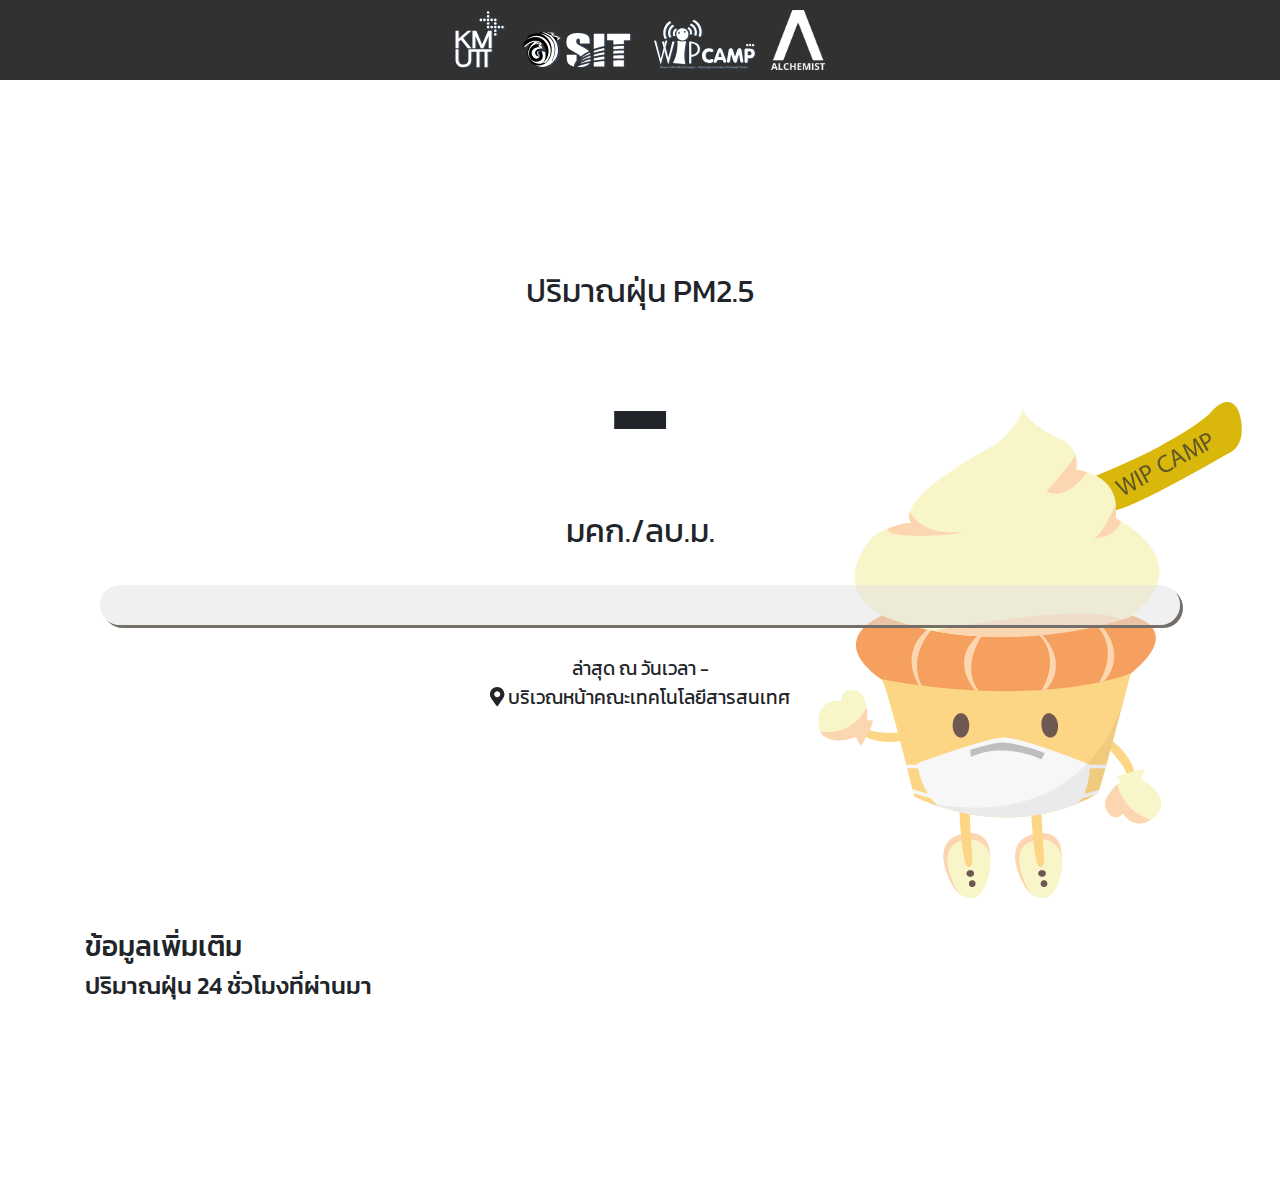
<file: frontend/index.html>
<!DOCTYPE html>
<html>
<head>
  <!-- Global site tag (gtag.js) - Google Analytics -->
  <script async src="https://www.googletagmanager.com/gtag/js?id=UA-82920412-6"></script>
  <script>
      window.dataLayer = window.dataLayer || [];
      function gtag() {
          dataLayer.push(arguments);
      }
      gtag('js', new Date());
      gtag('config', 'UA-82920412-6');
  </script>

  <meta charset="utf-8" />
  <meta http-equiv="X-UA-Compatible" content="IE=edge">
  <meta name="viewport" content="width=device-width, initial-scale=1">
  <meta property="og:image" content="https://smog.itbangmod.in.th/img/icon-512.png" />
  <title>SMOG by Alchemist</title>
  <link rel="manifest" href="manifest.json">
  <link rel="shortcut icon" type="image/png" href="img/icon-192.png"/>
  <link rel="apple-touch-icon" href="img/icon-512.png">
  <link href="https://fonts.googleapis.com/css?family=Kanit" rel="stylesheet">
  <link rel="stylesheet" type="text/css" media="screen" href="css/bootstrap.min.css" />
  <link rel="stylesheet" type="text/css" media="screen" href="css/custom.css" />
  <script defer src="js/fa/all.min.js"></script>
</head>
<body>
  <div class="header">
    <a href="https://www.facebook.com/wipcamp" target="_blank">
      <img src="img/logo.svg"/>
    </a>
    <a href="https://alchemist.itbangmod.in.th" target="_blank">
      <img src="img/alchemist.png" style="margin-left: 14px;"/>
    </a>
  </div>
  <div id="first-section">
    <div class="detail">
      <div>ปริมาณฝุ่น PM2.5</div>
      <div id="pm25" class="quantity">-</div>
      <div>มคก./ลบ.ม.</div>
      <hr class="d-lg-none"/>
      <div class="row no-gutters message-section">
        <div class="col-4 col-sm-4 message-text">
          <span id="message"></span>
        </div>
        <div class="col-8 col-sm-8 recommend-text">
          <span id="recommend"></span>
        </div>
      </div>
      <div class="last-update">
        ล่าสุด ณ วันเวลา <span id="lastUpdate">-</span>
        <div>
          <i class="fas fa-map-marker-alt"></i> บริเวณหน้าคณะเทคโนโลยีสารสนเทศ
        </div>
      </div>
    </div>
  </div>
  <div id="second-section">
    <div class="container">
      <div class="h3">
        ข้อมูลเพิ่มเติม
      </div>
      <div>
        <div class="h4">ปริมาณฝุ่น 24 ชั่วโมงที่ผ่านมา</div>
        <canvas id="last24HoursChart"></canvas>
      </div>
    </div>
  </div>
  <script src="js/jquery-3.3.1.slim.min.js"></script>
  <script src="js/popper.min.js"></script>
  <script src="js/bootstrap.min.js"></script>
  <script src="js/moment.js"></script>
  <script src="js/Chart.bundle.min.js"></script>
  <script src="js/smog.js"></script>
</body>
</html>
</file>
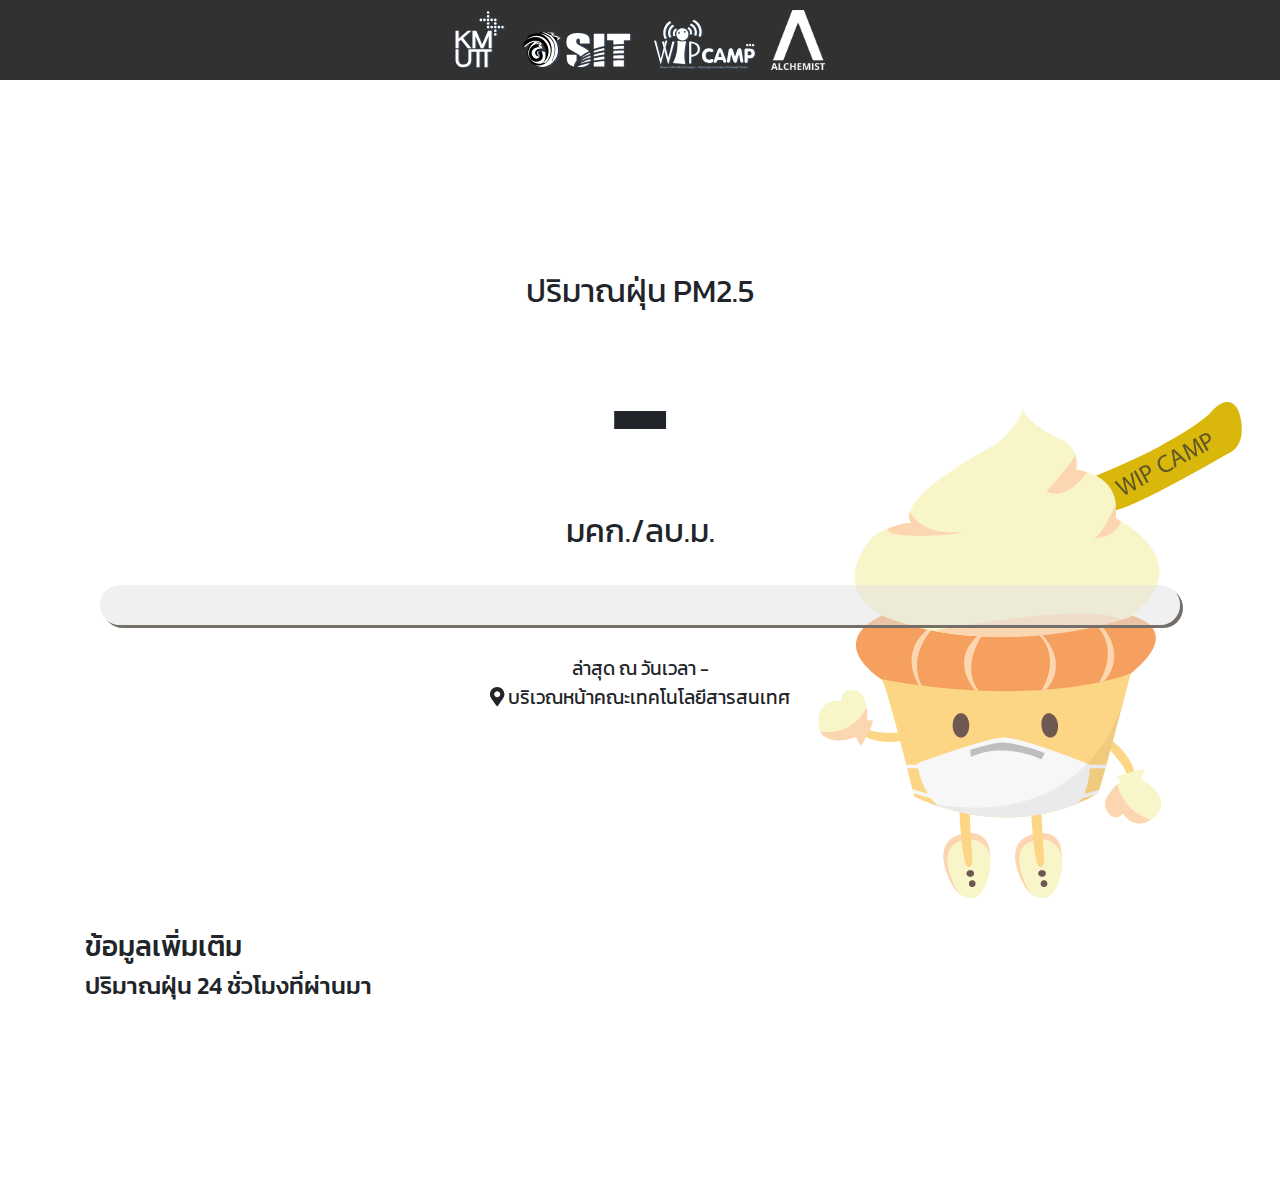
<file: frontend/dev.html>
<!DOCTYPE html>
<html>
<head>
  <!-- Global site tag (gtag.js) - Google Analytics -->
  <script async src="https://www.googletagmanager.com/gtag/js?id=UA-82920412-6"></script>
  <script>
      window.dataLayer = window.dataLayer || [];
      function gtag() {
          dataLayer.push(arguments);
      }
      gtag('js', new Date());
      gtag('config', 'UA-82920412-6');
  </script>

  <meta charset="utf-8" />
  <meta http-equiv="X-UA-Compatible" content="IE=edge">
  <meta name="viewport" content="width=device-width, initial-scale=1">
  <meta property="og:image" content="https://smog.itbangmod.in.th/img/icon-512.png" />
  <title>SMOG by Alchemist</title>
  <link rel="manifest" href="manifest.json">
  <link rel="shortcut icon" type="image/png" href="img/icon-192.png"/>
  <link href="https://fonts.googleapis.com/css?family=Kanit" rel="stylesheet">
  <link rel="stylesheet" type="text/css" media="screen" href="css/bootstrap.min.css" />
  <link rel="stylesheet" type="text/css" media="screen" href="css/custom.css" />
  <script defer src="js/fa/all.min.js"></script>
</head>
<body>
  <div class="header">
    <a href="https://www.facebook.com/wipcamp" target="_blank">
      <img src="img/logo.svg"/>
    </a>
    <a href="https://alchemist.itbangmod.in.th" target="_blank">
      <img src="img/alchemist.png" style="margin-left: 14px;"/>
    </a>
  </div>
  <div id="first-section">
    <div class="detail">
      <div>ปริมาณฝุ่น PM2.5</div>
      <div id="pm25" class="quantity">-</div>
      <div>มคก./ลบ.ม.</div>
      <hr class="d-lg-none"/>
      <div class="row no-gutters message-section">
        <div class="col-4 col-sm-4 message-text">
          <span id="message"></span>
        </div>
        <div class="col-8 col-sm-8 recommend-text">
          <span id="recommend"></span>
        </div>
      </div>
      <div class="last-update">
        ล่าสุด ณ วันเวลา <span id="lastUpdate">-</span>
        <div>
          <i class="fas fa-map-marker-alt"></i> บริเวณหน้าคณะเทคโนโลยีสารสนเทศ
        </div>
      </div>
    </div>
  </div>
  <div id="second-section">
    <div class="container">
      <div class="h3">
        ข้อมูลเพิ่มเติม
      </div>
      <div>
        <div class="h4">ปริมาณฝุ่น 24 ชั่วโมงที่ผ่านมา</div>
        <canvas id="last24HoursChart"></canvas>
      </div>
    </div>
  </div>
  <script src="js/jquery-3.3.1.slim.min.js"></script>
  <script src="js/popper.min.js"></script>
  <script src="js/bootstrap.min.js"></script>
  <script src="js/moment.js"></script>
  <script src="js/Chart.bundle.min.js"></script>
  <script src="js/smog.js"></script>
</body>
</html>
</file>
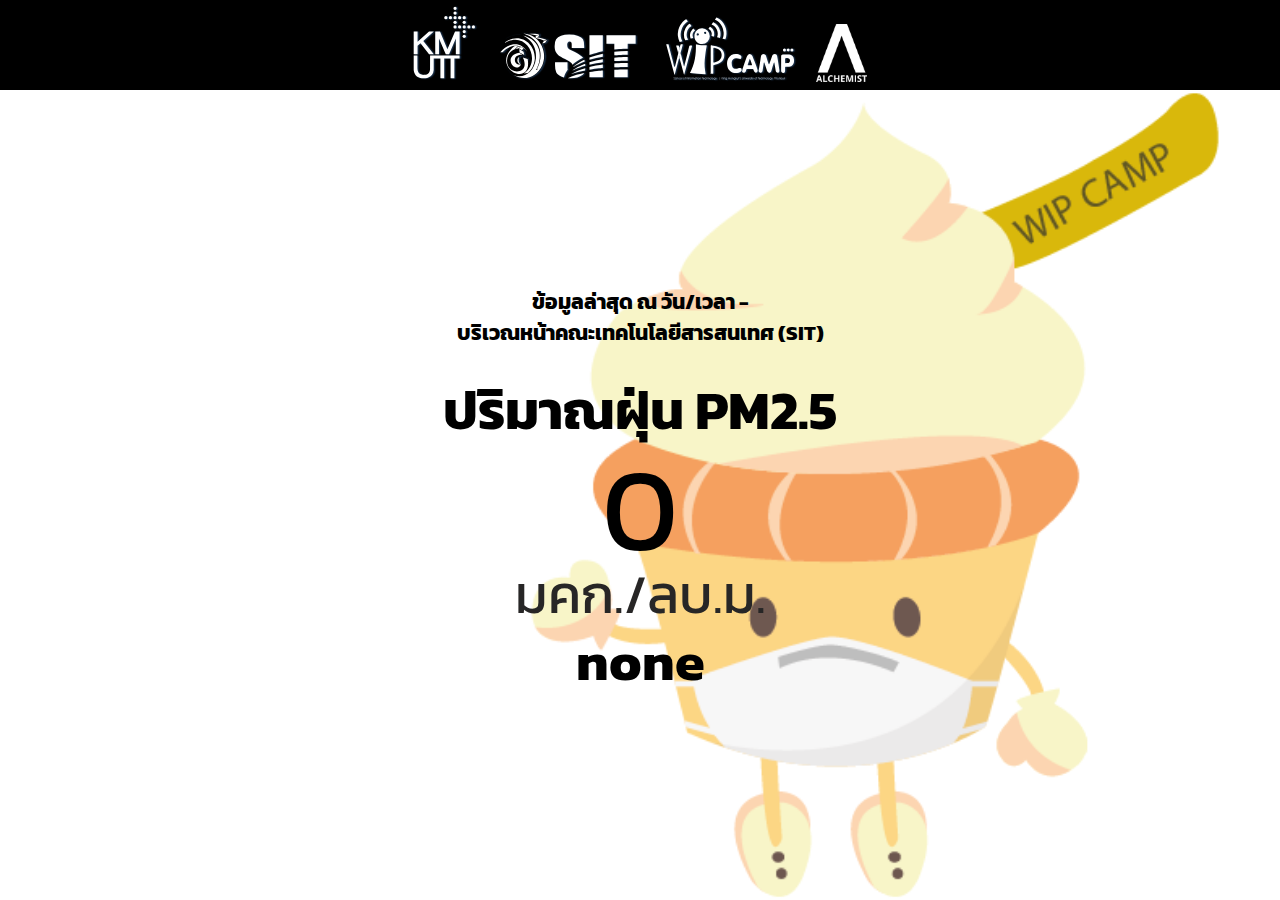
<file: frontend/old.html>
<!DOCTYPE html>
<html lang="en">
<head>
    <!-- Global site tag (gtag.js) - Google Analytics -->
    <script async src="https://www.googletagmanager.com/gtag/js?id=UA-82920412-6"></script>
    <script>
        window.dataLayer = window.dataLayer || [];
        function gtag() {
            dataLayer.push(arguments);
        }
        gtag('js', new Date());
        gtag('config', 'UA-82920412-6');
    </script>

    <meta charset="UTF-8">
    <meta name="viewport" content="width=device-width, initial-scale=1.0">
    <meta http-equiv="X-UA-Compatible" content="ie=edge">
    <link rel="manifest" href="manifest.json">
    <title>SMOG by Alchemist</title>
    <link rel="shortcut icon" type="image/png" href="icon-192.png"/>
    <meta property="og:image" content="https://smog.itbangmod.in.th/icon-512.png" />
    <link href="https://fonts.googleapis.com/css?family=Kanit" rel="stylesheet">
</head>
<style>
html {
    height: 100%;
}
body {
    margin: 0;
    height: 100%;
    font-size: 18px;
    font-family: 'Kanit', sans-serif;

    display: flex;
    flex-direction: column;
    justify-content: normal;
}
.container {
    display: flex;
    justify-content: center;
    align-items: center;
    text-align: center;
    width: 100%;
    height: 100%;
    background-image: url('./wippo-mask.png');
    background-size: contain;
    background-position: right;
    background-repeat: no-repeat;
    flex-direction: column;
}
.row {
    padding: 0 15px;
}
.information {
    width: 100%;
}
#aqi, #pm25 {
    line-height: 1;
    font-size: 6.5em;
}
.information b {
    font-size: 3em;
}
#message {
    font-size: 3em;
    margin: 0;
}
.logo-container {
    line-height: 1;
    text-align: center;
    width: 100%;
    background: black;
    padding: 0.3em 0;
}
.logo-container h3 {
    color: #fff;
}
.logo-group {
    width: 30%;
}
.alchemist {
    width: 4%;
    margin-left: 15px;
}
#recommend {
    line-height: 1.3em;
}
.indexNumber {
    line-height: 1;
    font-size: 3em;
    color: #272626;
}

@media (min-width:1440px) {
    #pm25 {
        font-size: 10em;
    }
    .information b {
        font-size: 4em;
    }
    #recommend {
        font-size: 1.3em;
    }
    #message {
        font-size: 3em;
    }
    .logo-container h3 {
        font-size: 0.8em;
    }
    h3 {
        padding: 0 10px;
        font-size: 2em;
    }
}
@media (max-width: 575.98px) {
    .container {
        min-height: 100%;
        justify-content: normal;
    }
    .row {
        line-height: 1;
    }
    .alchemist {
        width: 1.3em;
        margin-left: 5px;
    }
    .logo-group {
        width: 40%;
    }
    #pm25 {
        font-size: 4em;
    }
    .information {
        padding: 1em 0;
        background: rgba(255, 255, 255, 0.5);
        height: 100%;
    }
    .information b {
        font-size: 1em;
    }
    #recommend {
        font-size: 0.5em;
    }
    #message {
        font-size: 2em;
    }
    .logo-container h3 {
        font-size: 0.8em;
    }
    h3 {
        padding: 0 10px;
    }
    .indexNumber {
        font-size: 1.2em;
    }
}

@media (min-width: 576px) and (max-width: 1199.98px) {
    .container {
        min-height: 100%;
        background-size: initial;
        background-position: right;
    }
}

@media (min-width: 1200px) and (max-width: 4095.98px) {

}

@media (min-width: 4096px) {
    #pm25 {
        font-size: 14em;
    }
    .information {
        font-size: 1.2em;
    }
    .information b {
        font-size: 7em;
    }
    #recommend {
        font-size: 1.8em;
    }
    #message {
        font-size: 5em;
    }
    .logo-container h3 {
        font-size: 0.8em;
    }
    h3 {
        font-size: 4em;
    }
}

/* THIS IS FOR VERTICAL 4K SCREEN */
@media (min-width: 2160px) and (min-height: 4096px) {
    .logo-container {
        padding-top: 50px;
        height: 13%;
    }
    .logo-group {
        width: 80%;
    }
    .alchemist {
        width: 10%;
        margin-left: 50px;
    }
    .container {
        background-image: url('./wippo-mask.png');
        background-size: cover;
        background-position: left;
    }
    #pm25 {
        font-size: 40em;
    }
    .information b {
        font-size: 10em;
    }
    #recommend {
        margin-top: 100px;
        font-size: 5em;
        line-height: 1.2em;
    }
    #message {
        font-size: 8em;
    }
    .logo-container h3 {
        font-size: 0.8em;
    }
    h3 {
        padding: 0 10px;
        font-size: 6em;
    }
    .indexNumber {
        font-size: 6em;
    }
}
</style>
<body>
    <div class="logo-container">
        <img class="logo-group" src="logo.svg" alt="">
        <a href="http://alchemist.itbangmod.in.th/" target="_blank">
            <img class="alchemist" src="alchemist.png" alt="">
        </a>
    </div>
    <div id="main" class="container">
        <div class="information">
            <h3>
                ข้อมูลล่าสุด ณ วัน/เวลา <span id='time'>-</span> <br/> บริเวณหน้าคณะเทคโนโลยีสารสนเทศ (SIT)
            </h3>
            <div class="row">
                <b>ปริมาณฝุ่น PM2.5 </b>
            </div>
            <div class="row">
                <span id="pm25">0</span>
            </div>
            <div>
                <span class="indexNumber">มคก./ลบ.ม.</span>
            </div>
            <h1 id="message">none</h1>
            <h1>
                <div class="row"><div id='recommend'></div></div>
            </h1>
        </div>
    </div>
</body>
<script>
var MILISECOND = 25000;
var information = {
    good: { message: 'อากาศดีมากๆ', color: '#56c9f4', recommend: 'คุณภาพอากาศดีมาก เหมาะสำหรับการทำกิจกรรมกลางแจ้งและท่องเที่ยว'},
    fine: { message: 'อากาศดี', color: '#7bc550', recommend: 'คุณภาพอากาศดี สามารถทำกิจกรรมกลางแจ้งได้ตามปกติ'},
    normal: { message: 'อากาศปกติ', color: '#fff76c', recommend: 'หากมีอาการไอ จาม ควรลดการทำกิจกรรมกลางแจ้ง'},
    worse: { message: 'เริ่มมีผลกระทบต่อสุขภาพ', color: '#f79738', recommend: 'ควรเฝ้าระวังสุขภาพและลดการทำกิจกรรมกลางแจ้ง ควรใส่อุปกรณ์ป้องกันตนเองหากจำเป็น'},
    dangerous: { message: 'อันตรายและมีผลต่อสุขภาพ', color: '#ea283c', recommend: 'หลีกเลี่ยงกิจกรรมกลางแจ้งทุกชนิด!'},
};

var informationPM25 = {
    good: { message: '', color: '#56c9f4', recommend: ''},
    fine: { message: '', color: '#7bc550', recommend: ''},
    normal: { message: '', color: '#fff76c', recommend: '\"หากมีอาการไอ จาม ควรลดการทำกิจกรรมกลางแจ้ง\"'},
    worse: { message: 'เริ่มมีผลกระทบต่อสุขภาพ', color: '#f79738', recommend: '\"ควรเฝ้าระวังสุขภาพและลดการทำกิจกรรมกลางแจ้ง ควรใส่อุปกรณ์ป้องกันตนเองหากจำเป็น\"'},
    dangerous: { message: 'อันตรายและมีผลต่อสุขภาพ', color: '#ea283c', recommend: '\"หลีกเลี่ยงกิจกรรมกลางแจ้งทุกชนิด!\"'},
};

var restart = function() {
    var second = 10;
    var time = second * MILISECOND;
    setTimeout(function() {
        window.location.reload();
    }, time);
};

var calcuateConcentration = function(pm25) {
    return Math.floor(10 * pm25) / 10;
}

var linear = function(aHigh, aLow, conHigh, conLow, con) {
    var conc = parseFloat(con);
    var aqi = (((aHigh - aLow) / (conHigh - conLow)) * (conc - conLow)) + aLow;
    var linear = Math.round(aqi);
    return linear;
}

var calcuateEquation = function(concentration) {
    switch (true) {
        case concentration <= 12.0: return linear(50, 0, 12, 0, concentration);
        case concentration <= 35.4: return linear(100, 51, 35.4, 12.1, concentration);
        case concentration <= 55.4: return linear(150, 101, 55.4, 35.5, concentration);
        case concentration <= 150.4: return linear(200, 151, 150.4, 55.5, concentration);
        case concentration <= 250.4: return linear(300, 201, 250.4, 150.5, concentration);
        default: return linear(500, 301, 500.4, 250.5, concentration);
    }
}

var checkLevel = function(aqi) {
    switch (true) {
        case (aqi <= 25): return information.good;
        case (aqi <= 50): return information.fine;
        case (aqi <= 100): return information.normal;
        case (aqi <= 200): return information.worse;
        default: return information.dangerous;
    }
}

var checkPM25 = function(pm25) {
    switch (true) {
        case (pm25 <= 25): return informationPM25.good;
        case (pm25 <= 37): return informationPM25.fine;
        case (pm25 <= 50): return informationPM25.normal;
        case (pm25 <= 90): return informationPM25.worse;
        default: return informationPM25.dangerous;
    }
}

fetch('https://secure.chakree.me/airq/')
  .then(function(response) {
    return response.json();
  })
  .then(function(json) {
      var pm25 = json && +json.pm25;
    //   var concentration = calcuateConcentration(pm25);
    //   var aqi = calcuateEquation(concentration);
    //   var level = checkLevel(aqi);
      var level = checkPM25(pm25);    
      var main = document.getElementById('main');
      var number = document.getElementById('pm25');
      var aqiElement = document.getElementById('aqi');
      var message = document.getElementById('message');
      var recommend = document.getElementById('recommend');
      var time = document.getElementById('time');
      number.innerText = pm25;
      message.innerText = level.message;
      recommend.innerText = level.recommend;
      time.innerText = json.last_updated;
      document.getElementsByTagName('body')[0].style.backgroundColor = level.color;
      restart();
  });
</script>
</html>
</file>
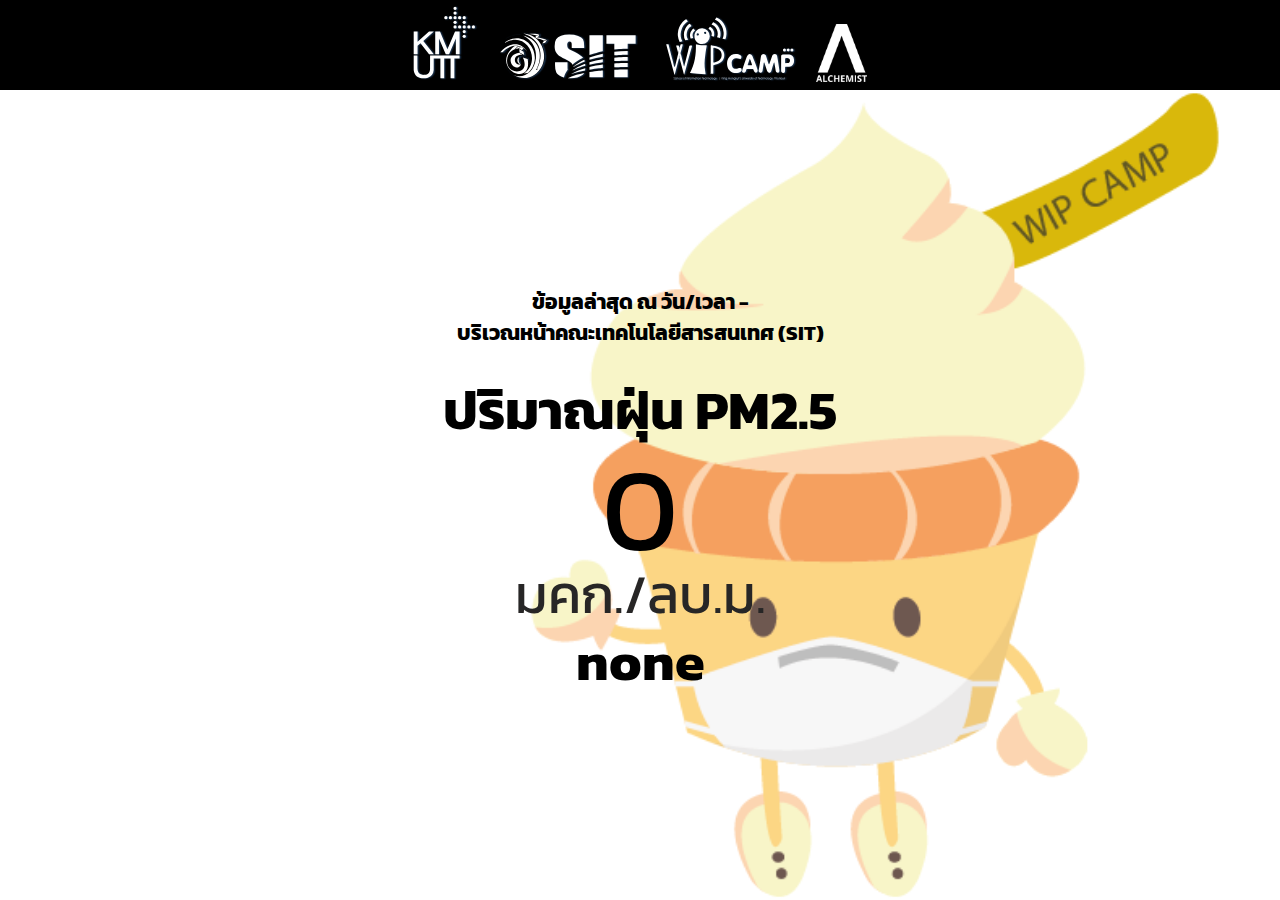
<file: frontend/screen.html>
<!DOCTYPE html>
<html lang="en">
<head>
    <!-- Global site tag (gtag.js) - Google Analytics -->
    <script async src="https://www.googletagmanager.com/gtag/js?id=UA-82920412-6"></script>
    <script>
        window.dataLayer = window.dataLayer || [];
        function gtag() {
            dataLayer.push(arguments);
        }
        gtag('js', new Date());
        gtag('config', 'UA-82920412-6');
    </script>

    <meta charset="UTF-8">
    <meta name="viewport" content="width=device-width, initial-scale=1.0">
    <meta http-equiv="X-UA-Compatible" content="ie=edge">
    <link rel="manifest" href="manifest.json">
    <title>SMOG by Alchemist</title>
    <link rel="shortcut icon" type="image/png" href="icon-192.png"/>
    <meta property="og:image" content="https://smog.itbangmod.in.th/icon-512.png" />
    <link href="https://fonts.googleapis.com/css?family=Kanit" rel="stylesheet">
</head>
<style>
html {
    height: 100%;
}
body {
    margin: 0;
    height: 100%;
    font-size: 18px;
    font-family: 'Kanit', sans-serif;

    display: flex;
    flex-direction: column;
    justify-content: normal;
}
.container {
    display: flex;
    justify-content: center;
    align-items: center;
    text-align: center;
    width: 100%;
    height: 100%;
    background-image: url('./wippo-mask.png');
    background-size: contain;
    background-position: right;
    background-repeat: no-repeat;
    flex-direction: column;
}
.row {
    padding: 0 15px;
}
.information {
    width: 100%;
}
#aqi, #pm25 {
    line-height: 1;
    font-size: 6.5em;
}
.information b {
    font-size: 3em;
}
#message {
    font-size: 3em;
    margin: 0;
}
.logo-container {
    line-height: 1;
    text-align: center;
    width: 100%;
    background: black;
    padding: 0.3em 0;
}
.logo-container h3 {
    color: #fff;
}
.logo-group {
    width: 30%;
}
.alchemist {
    width: 4%;
    margin-left: 15px;
}
#recommend {
    line-height: 1.3em;
}
.indexNumber {
    line-height: 1;
    font-size: 3em;
    color: #272626;
}

@media (min-width:1440px) {
    #pm25 {
        font-size: 10em;
    }
    .information b {
        font-size: 4em;
    }
    #recommend {
        font-size: 1.3em;
    }
    #message {
        font-size: 3em;
    }
    .logo-container h3 {
        font-size: 0.8em;
    }
    h3 {
        padding: 0 10px;
        font-size: 2em;
    }
}
@media (max-width: 575.98px) {
    .container {
        min-height: 100%;
        justify-content: normal;
    }
    .row {
        line-height: 1;
    }
    .alchemist {
        width: 1.3em;
        margin-left: 5px;
    }
    .logo-group {
        width: 40%;
    }
    #pm25 {
        font-size: 4em;
    }
    .information {
        padding: 1em 0;
        background: rgba(255, 255, 255, 0.5);
        height: 100%;
    }
    .information b {
        font-size: 1em;
    }
    #recommend {
        font-size: 0.5em;
    }
    #message {
        font-size: 2em;
    }
    .logo-container h3 {
        font-size: 0.8em;
    }
    h3 {
        padding: 0 10px;
    }
    .indexNumber {
        font-size: 1.2em;
    }
}

@media (min-width: 576px) and (max-width: 1199.98px) {
    .container {
        min-height: 100%;
        background-size: initial;
        background-position: right;
    }
}

@media (min-width: 1200px) and (max-width: 4095.98px) {

}

@media (min-width: 4096px) {
    #pm25 {
        font-size: 14em;
    }
    .information {
        font-size: 1.2em;
    }
    .information b {
        font-size: 7em;
    }
    #recommend {
        font-size: 1.8em;
    }
    #message {
        font-size: 5em;
    }
    .logo-container h3 {
        font-size: 0.8em;
    }
    h3 {
        font-size: 4em;
    }
}

/* THIS IS FOR VERTICAL 4K SCREEN */
@media (min-width: 2160px) and (min-height: 4096px) {
    .logo-container {
        padding-top: 50px;
        height: 13%;
    }
    .logo-group {
        width: 80%;
    }
    .alchemist {
        width: 10%;
        margin-left: 50px;
    }
    .container {
        background-image: url('./wippo-mask.png');
        background-size: cover;
        background-position: left;
    }
    #pm25 {
        font-size: 40em;
    }
    .information b {
        font-size: 10em;
    }
    #recommend {
        margin-top: 100px;
        font-size: 5em;
        line-height: 1.2em;
    }
    #message {
        font-size: 8em;
    }
    .logo-container h3 {
        font-size: 0.8em;
    }
    h3 {
        padding: 0 10px;
        font-size: 6em;
    }
    .indexNumber {
        font-size: 6em;
    }
}
</style>
<body>
    <div class="logo-container">
        <img class="logo-group" src="logo.svg" alt="">
        <a href="http://alchemist.itbangmod.in.th/" target="_blank">
            <img class="alchemist" src="alchemist.png" alt="">
        </a>
    </div>
    <div id="main" class="container">
        <div class="information">
            <h3>
                ข้อมูลล่าสุด ณ วัน/เวลา <span id='time'>-</span> <br/> บริเวณหน้าคณะเทคโนโลยีสารสนเทศ (SIT)
            </h3>
            <div class="row">
                <b>ปริมาณฝุ่น PM2.5 </b>
            </div>
            <div class="row">
                <span id="pm25">0</span>
            </div>
            <div>
                <span class="indexNumber">มคก./ลบ.ม.</span>
            </div>
            <h1 id="message">none</h1>
            <h1>
                <div class="row"><div id='recommend'></div></div>
            </h1>
        </div>
    </div>
</body>

<script>
var MILISECOND = 25000;
var information = {
    good: { message: 'อากาศดีมากๆ', color: '#56c9f4', recommend: 'คุณภาพอากาศดีมาก เหมาะสำหรับการทำกิจกรรมกลางแจ้งและท่องเที่ยว'},
    fine: { message: 'อากาศดี', color: '#7bc550', recommend: 'คุณภาพอากาศดี สามารถทำกิจกรรมกลางแจ้งได้ตามปกติ'},
    normal: { message: 'อากาศปกติ', color: '#fff76c', recommend: 'หากมีอาการไอ จาม ควรลดการทำกิจกรรมกลางแจ้ง'},
    worse: { message: 'เริ่มมีผลกระทบต่อสุขภาพ', color: '#f79738', recommend: 'ควรเฝ้าระวังสุขภาพและลดการทำกิจกรรมกลางแจ้ง ควรใส่อุปกรณ์ป้องกันตนเองหากจำเป็น'},
    dangerous: { message: 'อันตรายและมีผลต่อสุขภาพ', color: '#ea283c', recommend: 'หลีกเลี่ยงกิจกรรมกลางแจ้งทุกชนิด!'},
};

var informationPM25 = {
    good: { message: '', color: '#56c9f4', recommend: ''},
    fine: { message: '', color: '#7bc550', recommend: ''},
    normal: { message: '', color: '#fff76c', recommend: '\"หากมีอาการไอ จาม ควรลดการทำกิจกรรมกลางแจ้ง\"'},
    worse: { message: 'เริ่มมีผลกระทบต่อสุขภาพ', color: '#f79738', recommend: '\"ควรเฝ้าระวังสุขภาพและลดการทำกิจกรรมกลางแจ้ง ควรใส่อุปกรณ์ป้องกันตนเองหากจำเป็น\"'},
    dangerous: { message: 'อันตรายและมีผลต่อสุขภาพ', color: '#ea283c', recommend: '\"หลีกเลี่ยงกิจกรรมกลางแจ้งทุกชนิด!\"'},
};

var restart = function() {
    var second = 10;
    var time = second * MILISECOND;
    setTimeout(function() {
        window.location.reload();
    }, time);
};

var calcuateConcentration = function(pm25) {
    return Math.floor(10 * pm25) / 10;
}

var linear = function(aHigh, aLow, conHigh, conLow, con) {
    var conc = parseFloat(con);
    var aqi = (((aHigh - aLow) / (conHigh - conLow)) * (conc - conLow)) + aLow;
    var linear = Math.round(aqi);
    return linear;
}

var calcuateEquation = function(concentration) {
    switch (true) {
        case concentration <= 12.0: return linear(50, 0, 12, 0, concentration);
        case concentration <= 35.4: return linear(100, 51, 35.4, 12.1, concentration);
        case concentration <= 55.4: return linear(150, 101, 55.4, 35.5, concentration);
        case concentration <= 150.4: return linear(200, 151, 150.4, 55.5, concentration);
        case concentration <= 250.4: return linear(300, 201, 250.4, 150.5, concentration);
        default: return linear(500, 301, 500.4, 250.5, concentration);
    }
}

var checkLevel = function(aqi) {
    switch (true) {
        case (aqi <= 25): return information.good;
        case (aqi <= 50): return information.fine;
        case (aqi <= 100): return information.normal;
        case (aqi <= 200): return information.worse;
        default: return information.dangerous;
    }
}

var checkPM25 = function(pm25) {
    switch (true) {
        case (pm25 <= 25): return informationPM25.good;
        case (pm25 <= 37): return informationPM25.fine;
        case (pm25 <= 50): return informationPM25.normal;
        case (pm25 <= 90): return informationPM25.worse;
        default: return informationPM25.dangerous;
    }
}

fetch('https://secure.chakree.me/airq/')
  .then(function(response) {
    return response.json();
  })
  .then(function(json) {
      var pm25 = json && +json.pm25;
    //   var concentration = calcuateConcentration(pm25);
    //   var aqi = calcuateEquation(concentration);
    //   var level = checkLevel(aqi);
      var level = checkPM25(pm25);    
      var main = document.getElementById('main');
      var number = document.getElementById('pm25');
      var aqiElement = document.getElementById('aqi');
      var message = document.getElementById('message');
      var recommend = document.getElementById('recommend');
      var time = document.getElementById('time');
      number.innerText = pm25;
      message.innerText = level.message;
      recommend.innerText = level.recommend;
      time.innerText = json.last_updated;
      document.getElementById('main').style.backgroundColor = level.color;
      restart();
  });
</script>
</html>
</file>
<file: frontend/css/custom.css>
html {
  min-height: 100%;
}

body {
  min-height: 100vh;
  font-family: 'Kanit', sans-serif;
}

.header {
  position: absolute;
  top: 0;
  height: 54px;
  width: 100%;
  background-color: #313131;
  display: flex;
  justify-content: center;
  padding: 10px;
}
.header img, .header a {
  height: 100%;
}

#first-section {
  padding-top: 54px;
  min-height: 100vh;
  display: flex;
  flex-direction: column;
  justify-content: center;
  align-self: center;
  font-size: 20px;
  background: url('../img/wippo-mask.png') no-repeat right;
  background-color: #ffffff;
  background-position-y: bottom;
}

.last-update {
  text-align: center;
  font-size: 0.6em;
  margin-top: 30px;
}

.detail {
  text-align: center;
}

.quantity {
  font-size: 4em;
  font-weight: bold;
  line-height: 1.5em;
}

.message-section {
  text-align: center;
  margin-top: 30px;
}

.message-text {
  font-size: 0.8em;
  font-weight: bold;
  display: flex;
  align-items: center;
  justify-content: center;
}
.message-text span {
  padding: 0 10px;
}

.recommend-text {
  font-size: 0.7em;
  align-items: center;
  display: flex;
}
.recommend-text span {
  display: block;
  padding: 0 10px;
  border-left: 2px solid #756f69;
}

#statusIcon img {
  max-width: 80%;
}

#second-section {
  padding: 30px 0;
}

/* // Extra small devices (portrait phones, less than 576px) */
@media (max-width: 575.98px) {
}

@media (min-width: 575.98px) {
  #first-section {
    font-size: 1.8em;
  }
}

/* // Small devices (landscape phones, less than 768px) */
@media (max-width: 1024px) {
  .detail {
    background-color: rgba(226, 226, 226, 0.521);
    margin: 0 10px;
    padding: 20px 10px;
    border-radius: 20px;
    box-shadow: 3px 3px #756f69;
  }
}

/* // Medium devices (tablets, less than 992px) */
@media (min-width: 1025px) {
  #first-section {
    font-size: 2em;
    padding-top: 80px;
  }
  .header {
    height: 80px;
  }
  .message-section {
    background-color: rgba(226, 226, 226, 0.521);
    padding: 20px 10px;
    margin-left: 100px;
    margin-right: 100px;
    border-radius: 20px;
    box-shadow: 3px 3px #756f69;
  }
  .message-text {
    font-size: 1.1em;
  }
}

@media (min-width: 1439px) {
  #first-section {
    font-size: 2.5em;
  }
}

@media (min-width: 1919px) {
  #first-section {
    font-size: 3em;
  }
}

@media (min-width: 3840px) {
  .header {
    height: 200px;
  }
  #first-section {
    padding: 200px;
    font-size: 5em;
  }
}


/* // Large devices (desktops, less than 1200px) */
@media (max-width: 1199.98px) {

}
</file>
